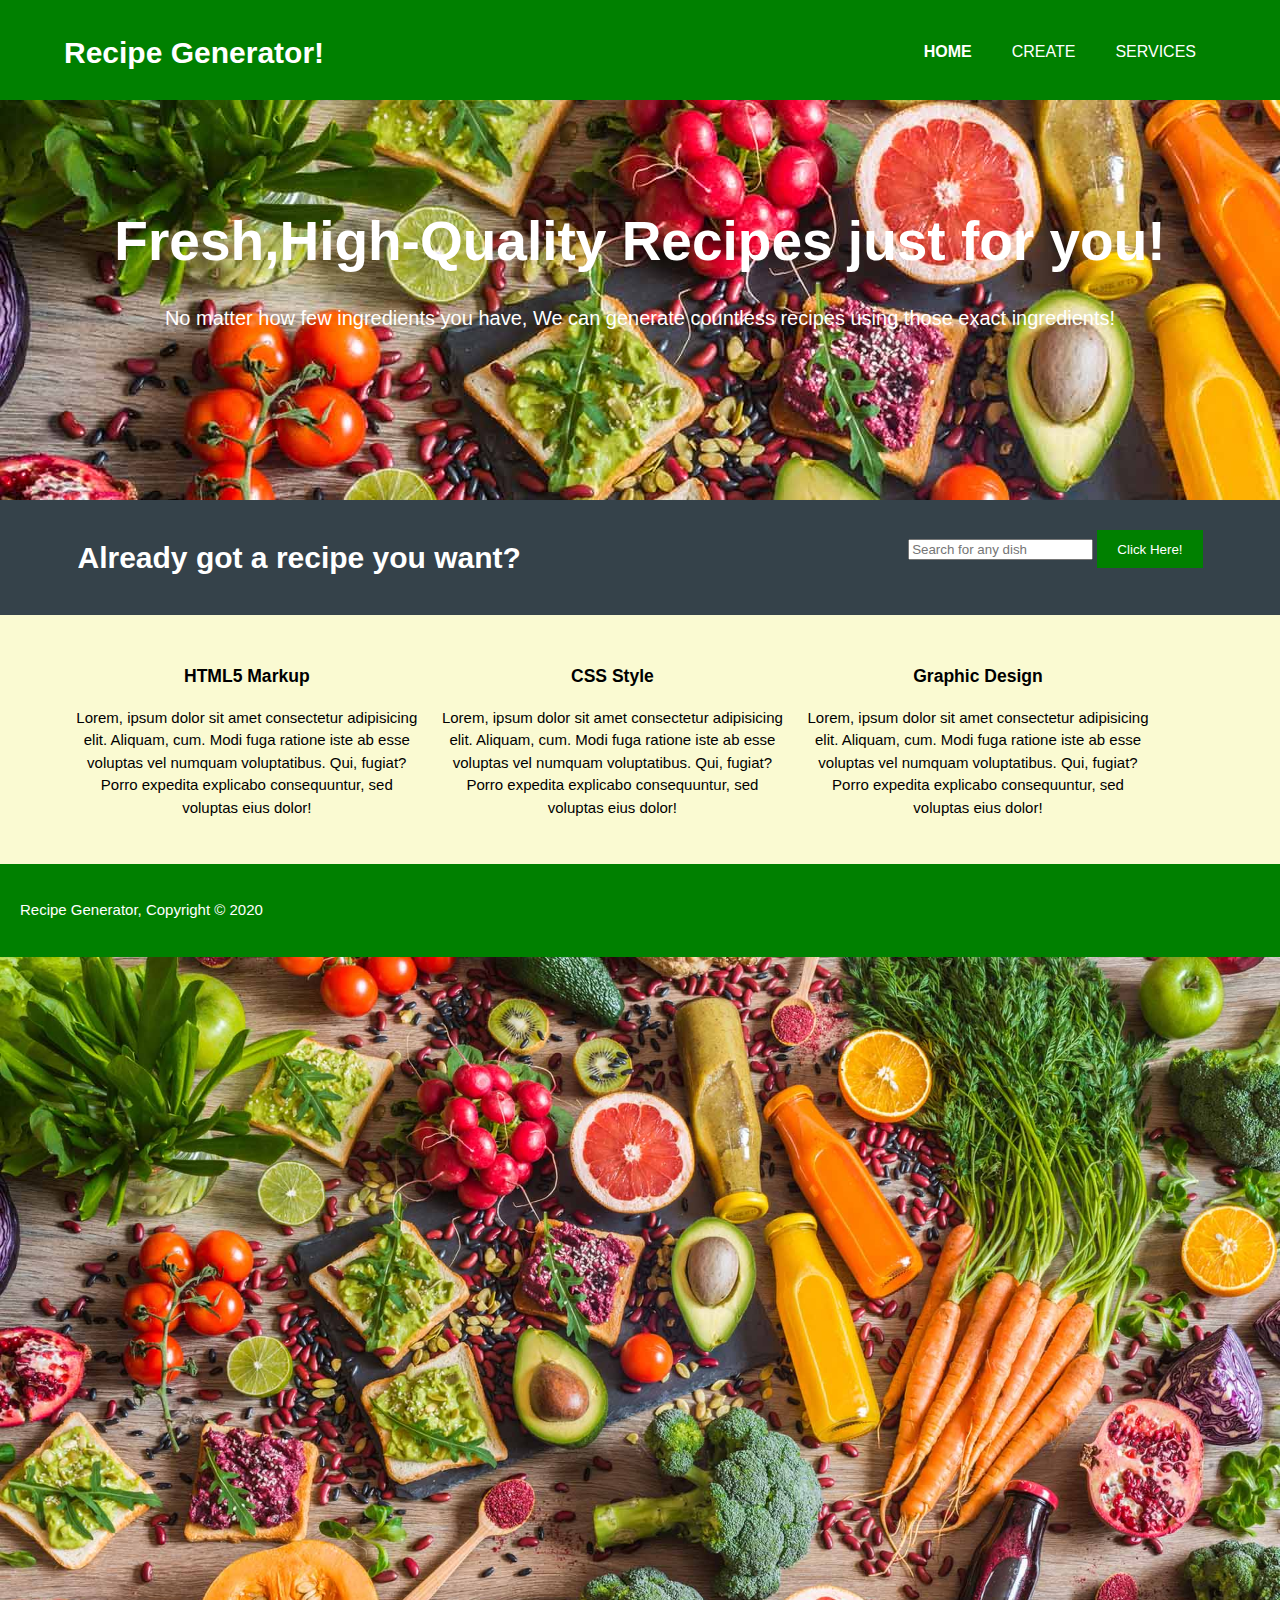
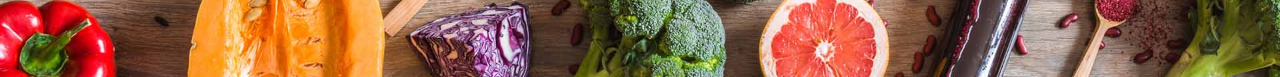
<file: Index.html>
<!-- saved from url=(0053)file:///Users/saminkhan/Desktop/JavascriptRecipe.html -->
<html>
    <head>
        <meta charset="utf-8">
        <meta name="viewport" content="width=device-width">
        <meta name="description" content="No matter how few ingredients you have,
         We can generate a list of recipes using those exact ingredients!">
         <meta name="keywords" content="recipe, recipe generator, recipe ideas">
         <meta name="author" content="Samin Khan & Ruchit Patel">
        <title>Recipe Generator!</title>
        <link rel="stylesheet" href="style.css" type = "text/css">
    </head>  

    <body>
        <header>
            <div class="container">
                <div id="branding">
                    <h1><span class="highlight">Recipe Generator!</span></h1>
                </div>
                <nav>
                    <ul>
                        <li class="current"><a href="index.html">Home</a></li>
                        <li><a href="create.html">Create</a></li>
                        <li><a href="services.html">Services</a></li>

                    </ul>
                </nav>
            </div>
        </header>


        <section id="showcase">
            <div class="container">
                <h1>Fresh,High-Quality Recipes just for you! </h1>
                <p> No matter how few ingredients you have,
                    We can generate countless recipes using those exact ingredients!</p>
            </div>
            </section>


            <section id="newsletter">
                <div class="container">
                    <h1>Already got a recipe you want?</h1>
                 <form>
                     <input type="email" placeholder="Search for any dish">
                     <button type="submit" class="button_1">Click Here!</button>
                 </form>   
                </div>

            </section>

            <section id="boxes">
                <div class="container">
                    <div class = "box">
                    <!-- <img --> 
                        <h3>HTML5 Markup</h3>
                        <p>Lorem, ipsum dolor sit amet consectetur adipisicing elit. Aliquam, cum. Modi fuga ratione iste ab esse voluptas vel numquam voluptatibus. Qui, fugiat? Porro expedita explicabo consequuntur, sed voluptas eius dolor!</p>
                    </div>
                    <div class = "box">
                     <!-- <img --> 
                        <h3>CSS Style</h3>
                        <p>Lorem, ipsum dolor sit amet consectetur adipisicing elit. Aliquam, cum. Modi fuga ratione iste ab esse voluptas vel numquam voluptatibus. Qui, fugiat? Porro expedita explicabo consequuntur, sed voluptas eius dolor!</p>
                    </div>
                    <div class = "box">
                    <!-- <img --> 
                        <h3>Graphic Design</h3>
                        <p>Lorem, ipsum dolor sit amet consectetur adipisicing elit. Aliquam, cum. Modi fuga ratione iste ab esse voluptas vel numquam voluptatibus. Qui, fugiat? Porro expedita explicabo consequuntur, sed voluptas eius dolor!</p>
                    </div>
                </div>
            </section>

            <footer>
                <p>Recipe Generator, Copyright &copy 2020</p>
            </footer>

    </body>

        <img src= "GenericFoodPic.jpg" alt="my sample image" width = 100%>
    
</html>
</file>
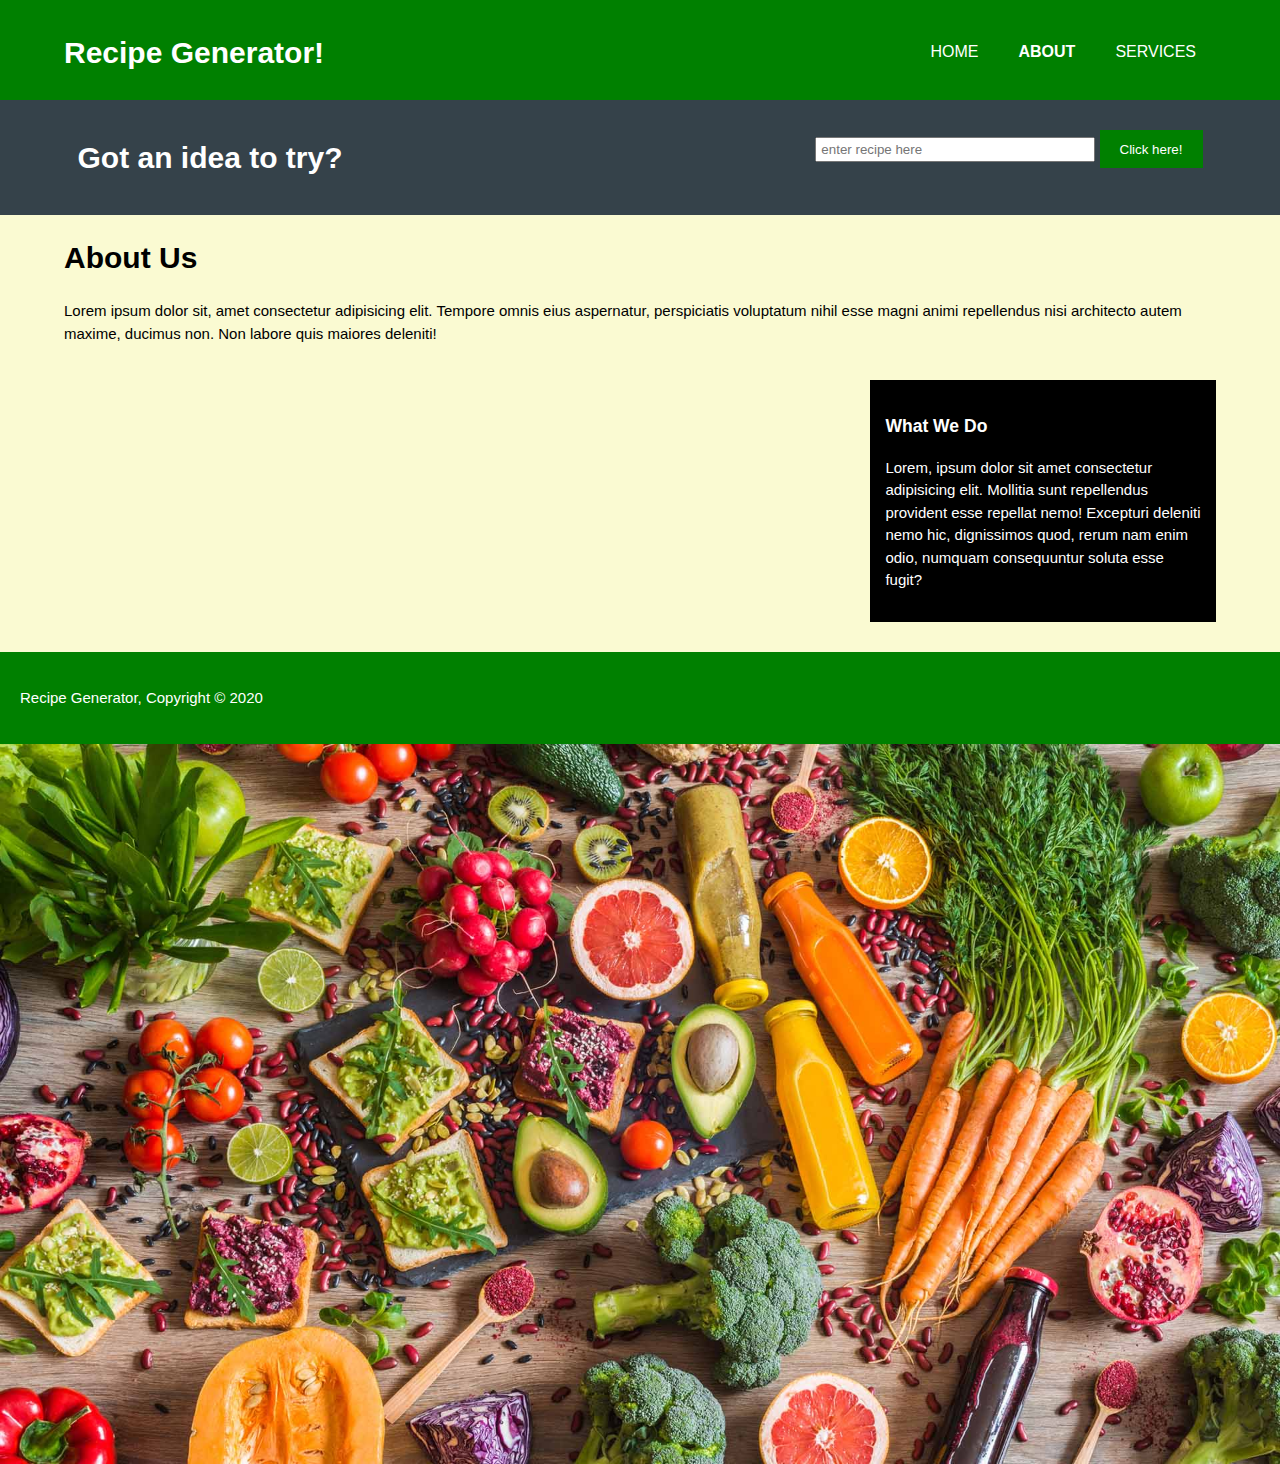
<file: about.html>
<!-- saved from url=(0053)file:///Users/saminkhan/Desktop/JavascriptRecipe.html -->
<html>
    <head>
        <meta charset="utf-8">
        <meta name="viewport" content="width=device-width">
        <meta name="description" content="No matter how few ingredients you have,
         We can generate a list of recipes using those exact ingredients!">
         <meta name="keywords" content="recipe, recipe generator, recipe ideas">
         <meta name="author" content="Samin Khan & Ruchit Patel">
        <title>Recipe Generator | About</title>
        <link rel="stylesheet" href="style.css" type = "text/css">
    </head>  
        
    <body>
        <header>
            <div class="container">
                <div id="branding">
                    <h1><span class="highlight">Recipe Generator!</span></h1>
                </div>
                <nav>
                    <ul>
                        <li><a href="index.html">Home</a></li>
                        <li class="current"><a href="about.html">About</a></li>
                        <li><a href="services.html">Services</a></li>

                    </ul>
                </nav>
            </div>
        </header>

            <section id="newsletter">
                <div class="container">
                    <h1>Got an idea to try?</h1>
                    <form>
                        <input type = "text" placeholder = "enter recipe here">
                        <button type = "button" class ="button_1">Click here!</button>
                    </form>
                </div>

            </section>

            <section id="main">
                <div class="container">
                    <article id="main-col">
                        <h1 class = "page-title">About Us</h1>
                        <p>Lorem ipsum dolor sit, amet consectetur adipisicing elit. Tempore omnis eius aspernatur, perspiciatis voluptatum nihil esse magni animi repellendus nisi architecto autem maxime, ducimus non. Non labore quis maiores deleniti!</p>
                    </article>
                    
                    <aside id="sidebar">
                        <div class="dark">
                        <h3>What We Do</h3>
                        <p>Lorem, ipsum dolor sit amet consectetur adipisicing elit. Mollitia sunt repellendus provident esse repellat nemo! Excepturi deleniti nemo hic, dignissimos quod, rerum nam enim odio, numquam consequuntur soluta esse fugit?</p>
                    </aside>
                </div>
            </section>

            <footer>
                <p>Recipe Generator, Copyright &copy 2020</p>
            </footer>

    </body>


        <img src= "GenericFoodPic.jpg" alt="my sample image" width = 100%>
    
</html>
</file>
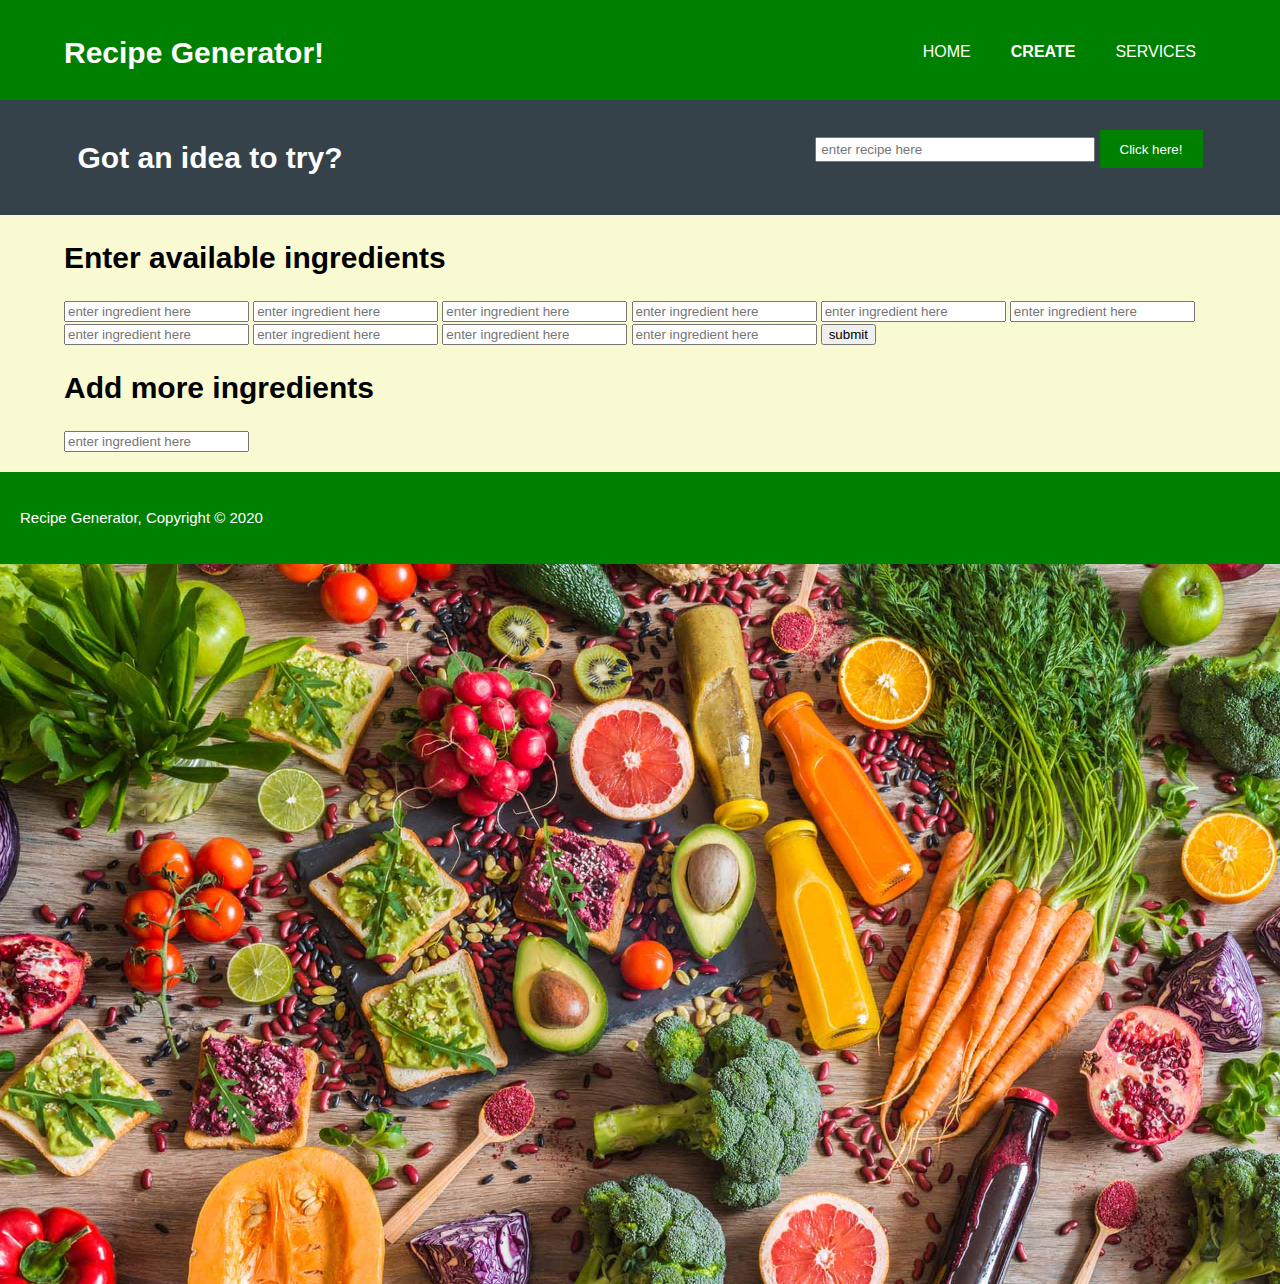
<file: create.html>
<!-- saved from url=(0053)file:///Users/saminkhan/Desktop/JavascriptRecipe.html -->
<html>
  <!-- Button Pressed = Hello-->
  <script type="text/javascript">
    function buttonPressed() {
      alert("Hello");
    }
  </script>

  <head>
    <meta charset="utf-8" />
    <meta name="viewport" content="width=device-width" />
    <meta
      name="description"
      content="No matter how few ingredients you have,
         We can generate a list of recipes using those exact ingredients!"
    />
    <meta name="keywords" content="recipe, recipe generator, recipe ideas" />
    <meta name="author" content="Samin Khan & Ruchit Patel" />
    <title>Recipe Generator | About</title>
    <link rel="stylesheet" href="style.css" type="text/css" />
  </head>

  <body>
    <header>
      <div class="container">
        <div id="branding">
          <h1><span class="highlight">Recipe Generator!</span></h1>
        </div>
        <nav>
          <ul>
            <li><a href="index.html">Home</a></li>
            <li class="current"><a href="create.html">Create</a></li>
            <li><a href="services.html">Services</a></li>
          </ul>
        </nav>
      </div>
    </header>

    <section id="newsletter">
      <div class="container">
        <h1>Got an idea to try?</h1>
        <form>
          <input type="text" placeholder="enter recipe here" />
          <button type="button" class="button_1">Click here!</button>
        </form>
      </div>
    </section>

    <section id="main">
      <div class="container">
        <article id="main-col">
          <h1 class="page-title">Enter available ingredients</h1>
          <input type="text" placeholder="enter ingredient here" />
          <input type="text" placeholder="enter ingredient here" />
          <input type="text" placeholder="enter ingredient here" />
          <input type="text" placeholder="enter ingredient here" />
          <input type="text" placeholder="enter ingredient here" />
          <input type="text" placeholder="enter ingredient here" />
          <input type="text" placeholder="enter ingredient here" />
          <input type="text" placeholder="enter ingredient here" />
          <input type="text" placeholder="enter ingredient here" />
          <input type="text" placeholder="enter ingredient here" />

          <input
            type="button"
            id="btnClick"
            value="submit"
            onClick="buttonPressed();"
          />
        </article>

        <article id="main-col">
          <h1 class="page-title">Add more ingredients</h1>
          <input type="text" placeholder="enter ingredient here" />
        </article>
      </div>
    </section>

    <footer>
      <p>Recipe Generator, Copyright &copy 2020</p>
    </footer>
  </body>

  <img src="GenericFoodPic.jpg" alt="my sample image" width="100%" />
</html>
</file>
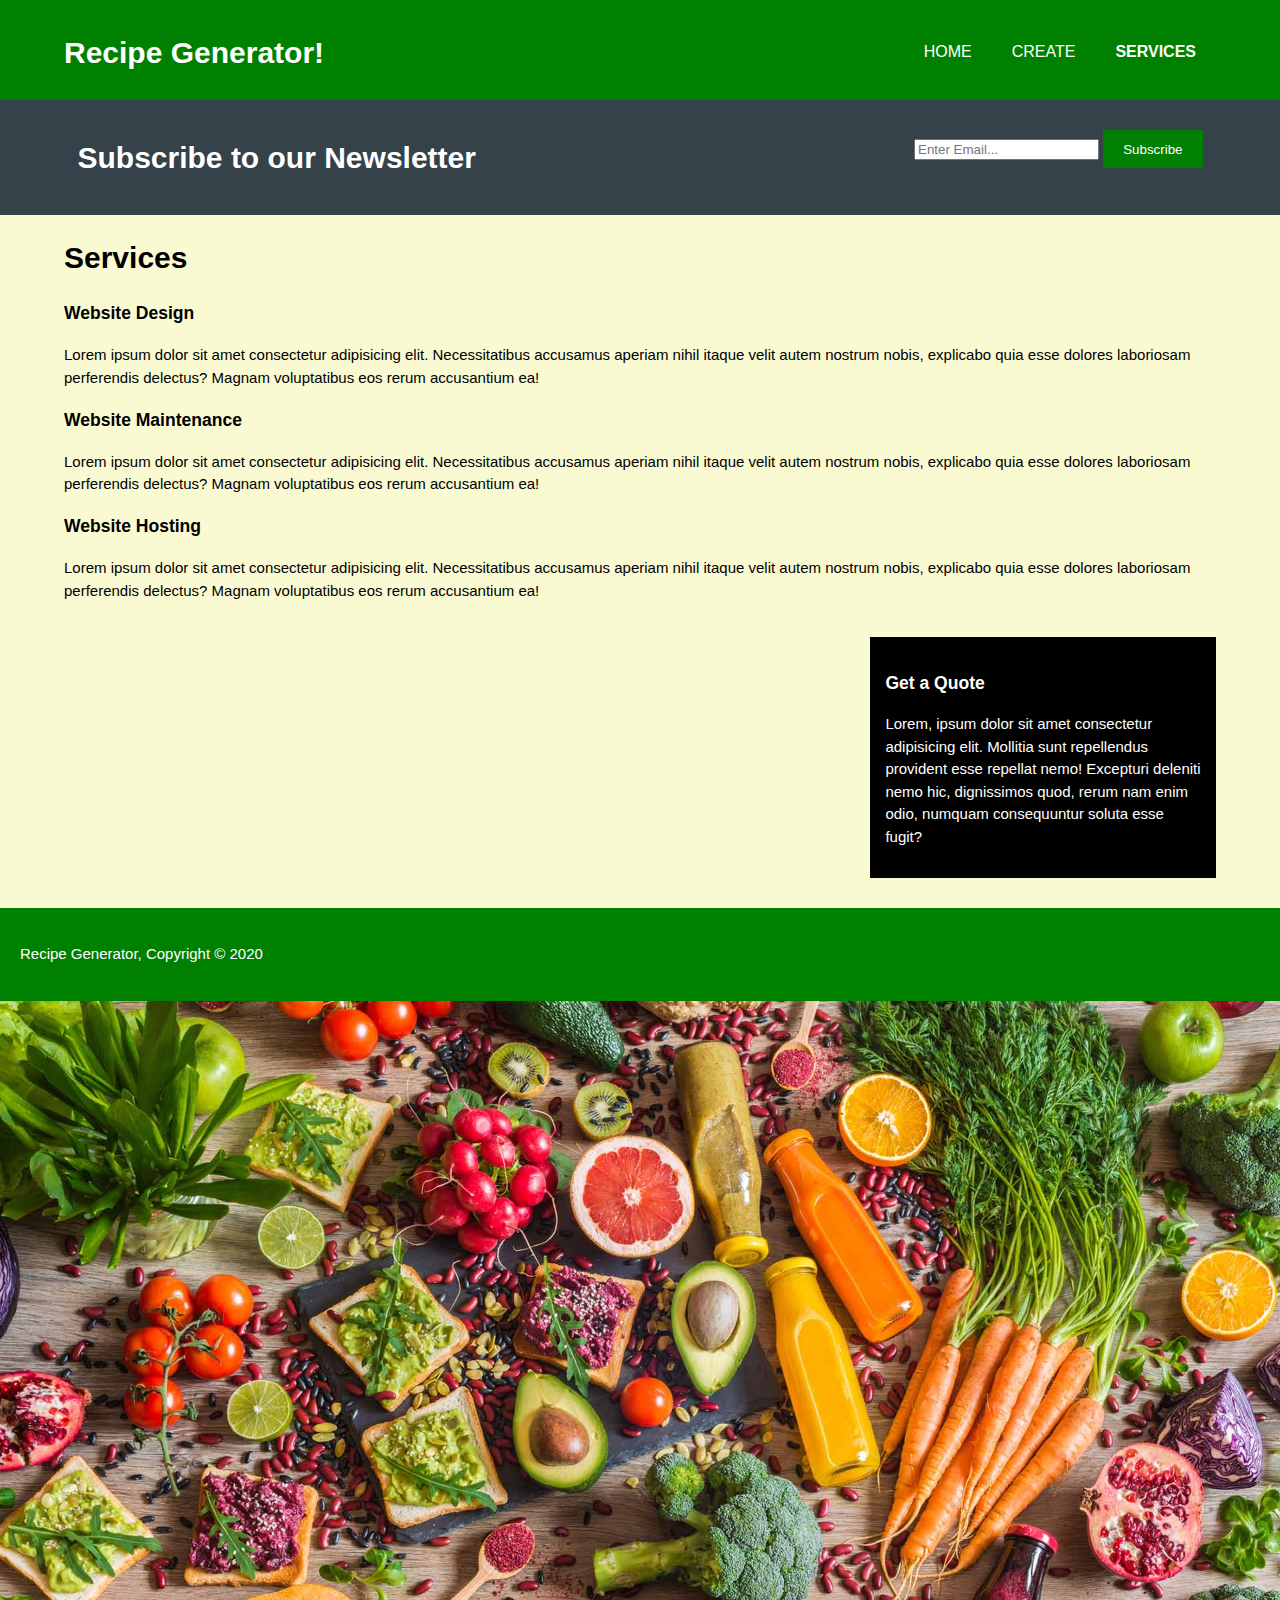
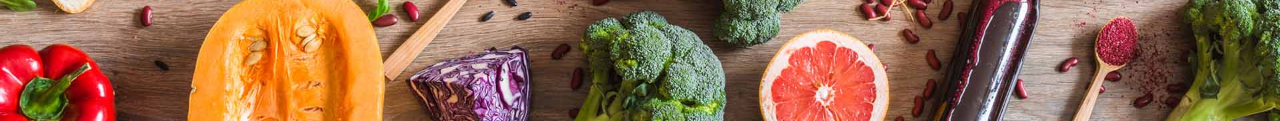
<file: services.html>
<!-- saved from url=(0053)file:///Users/saminkhan/Desktop/JavascriptRecipe.html -->
<html>
    <head>
        <meta charset="utf-8">
        <meta name="viewport" content="width=device-width">
        <meta name="description" content="No matter how few ingredients you have,
         We can generate a list of recipes using those exact ingredients!">
         <meta name="keywords" content="recipe, recipe generator, recipe ideas">
         <meta name="author" content="Samin Khan & Ruchit Patel">
        <title>Recipe Generator | Services</title>
        <link rel="stylesheet" href="style.css" type = "text/css">
    </head>  
        
    <body>
        <header>
            <div class="container">
                <div id="branding">
                    <h1><span class="highlight">Recipe Generator!</span></h1>
                </div>
                <nav>
                    <ul>
                        <li><a href="index.html">Home</a></li>
                        <li><a href="create.html">Create</a></li>
                        <li class="current"><a href="services.html">Services</a></li>

                    </ul>
                </nav>
            </div>
        </header>

            <section id="newsletter">
                <div class="container">
                    <h1>Subscribe to our Newsletter</h1>
                 <form>
                     <input type="email" placeholder="Enter Email...">
                     <button type="submit" class="button_1">Subscribe</button>
                 </form>   
                </div>

            </section>

            <section id="main">
                <div class="container">
                    <article id="main-col">
                        <h1 class = "page-title">Services</h1>
                        <ul id = "Services">
                            <li>
                                <h3>Website Design</h3>
                                <p>Lorem ipsum dolor sit amet consectetur adipisicing elit. Necessitatibus accusamus aperiam nihil itaque velit autem nostrum nobis, explicabo quia esse dolores laboriosam perferendis delectus? Magnam voluptatibus eos rerum accusantium ea!</p>
                            </li>
                            <li>
                                <h3>Website Maintenance</h3>
                                <p>Lorem ipsum dolor sit amet consectetur adipisicing elit. Necessitatibus accusamus aperiam nihil itaque velit autem nostrum nobis, explicabo quia esse dolores laboriosam perferendis delectus? Magnam voluptatibus eos rerum accusantium ea!</p>
                            </li>
                            <li>
                                <h3>Website Hosting</h3>
                                <p>Lorem ipsum dolor sit amet consectetur adipisicing elit. Necessitatibus accusamus aperiam nihil itaque velit autem nostrum nobis, explicabo quia esse dolores laboriosam perferendis delectus? Magnam voluptatibus eos rerum accusantium ea!</p>
                            </li>
                        </ul>
                    </article>
                    
                    <aside id="sidebar">
                        <div class="dark">
                        <h3>Get a Quote</h3>
                        <p>Lorem, ipsum dolor sit amet consectetur adipisicing elit. Mollitia sunt repellendus provident esse repellat nemo! Excepturi deleniti nemo hic, dignissimos quod, rerum nam enim odio, numquam consequuntur soluta esse fugit?</p>
                    </aside>
                </div>
            </section>

            <footer>
                <p>Recipe Generator, Copyright &copy 2020</p>
            </footer>

    </body>


        <img src= "GenericFoodPic.jpg" alt="my sample image" width = 100%>
    
</html>
</file>
<file: style.css>
body {
  font-family: Arial, Helvetica, sans-serif;
  font-size: 15px;
  line-height: 1.5;
  padding: 0;
  margin: 0;
  background-color: lightgoldenrodyellow;
}

.container {
  width: 90%;
  margin: auto;
  overflow: hidden;
}

ul {
  margin: 0;
  padding: 0;
}

.button_1 {
  height: 38px;
  background: green;
  border: 0;
  padding-left: 20px;
  padding-right: 20px;
  color: white;
}

.dark {
  padding: 15px;
  background: black;
  color: white;
  margin-top: 10px;
  margin-bottom: 10px;
}

/* Header */
header {
  background-color: green;
  color: white;
  padding-top: 30px;
  min-height: 70px;
}

header a {
  color: white;
  text-decoration: none;
  text-transform: uppercase;
  font-size: 16px;
}

header ul {
  margin: 0;
  padding: 0;
}

header li {
  float: left;
  display: inline;
  padding: 0 20 0 20;
}

header #branding {
  float: left;
}

header #branding h1 {
  margin: 0;
}

header nav {
  float: right;
  margin-top: 10px;
}

header .highlight,
header .current a {
  color: white;
  font-weight: bold;
}

header a:hover {
  color: orange;
  font-weight: bold;
}

/*showcase*/
#showcase {
  min-height: 400px;
  background: url("GenericFoodPic.jpg") no-repeat 0 -200px;
  text-align: center;
  color: white;
}

#showcase h1 {
  margin-top: 100px;
  font-size: 55px;
  margin-bottom: 10px;
}

#showcase p {
  font-size: 20px;
}

/* newsletter */

#newsletter {
  padding: 15px;
  color: white;
  background-color: #35424a;
}

#newsletter h1 {
  float: left;
}

#newsletter form {
  float: right;
  margin-top: 15px;
}

#newsletter input[type="text"] {
  padding: 4px;
  height: 25px;
  width: 280px;
}

/*boxes*/
#boxes {
  margin-top: 20px;
}
#boxes .box {
  float: left;
  width: 30%;
  padding: 10px;
  text-align: center;
}

/*sidebar*/
aside#sidebar {
  float: right;
  width: 30%;
  margin-top: 10px;
}

/* Main-col */
article #main-col {
  float: left;
  width: 65%;
}

footer {
  padding: 20px;
  margin-top: 20px;
  color: white;
  background: green;
}

/* Media Queries for Mobile Device Adaptation*/
@media (max-width: 768 px) {
  header #branding,
  header nav,
  header nav li,
  #newsletter h1,
  #newsletter form,
  #boxes .box,
  article#main-col,
  aside#sidebar {
    float: none;
    text-align: center;
    width: 100%;
  }

  header {
    padding-bottom: 20px;
  }

  #showcase h1 {
    margin-top: 40px;
  }

  #newsletter button,
  .quote button {
    display: block;
    width: 100%;
  }

  #newsletter form input[type="email"],
  .quote input,
  .quote textarea {
    width: 100%;
    margin-bottom: 5px;
  }
</file>
